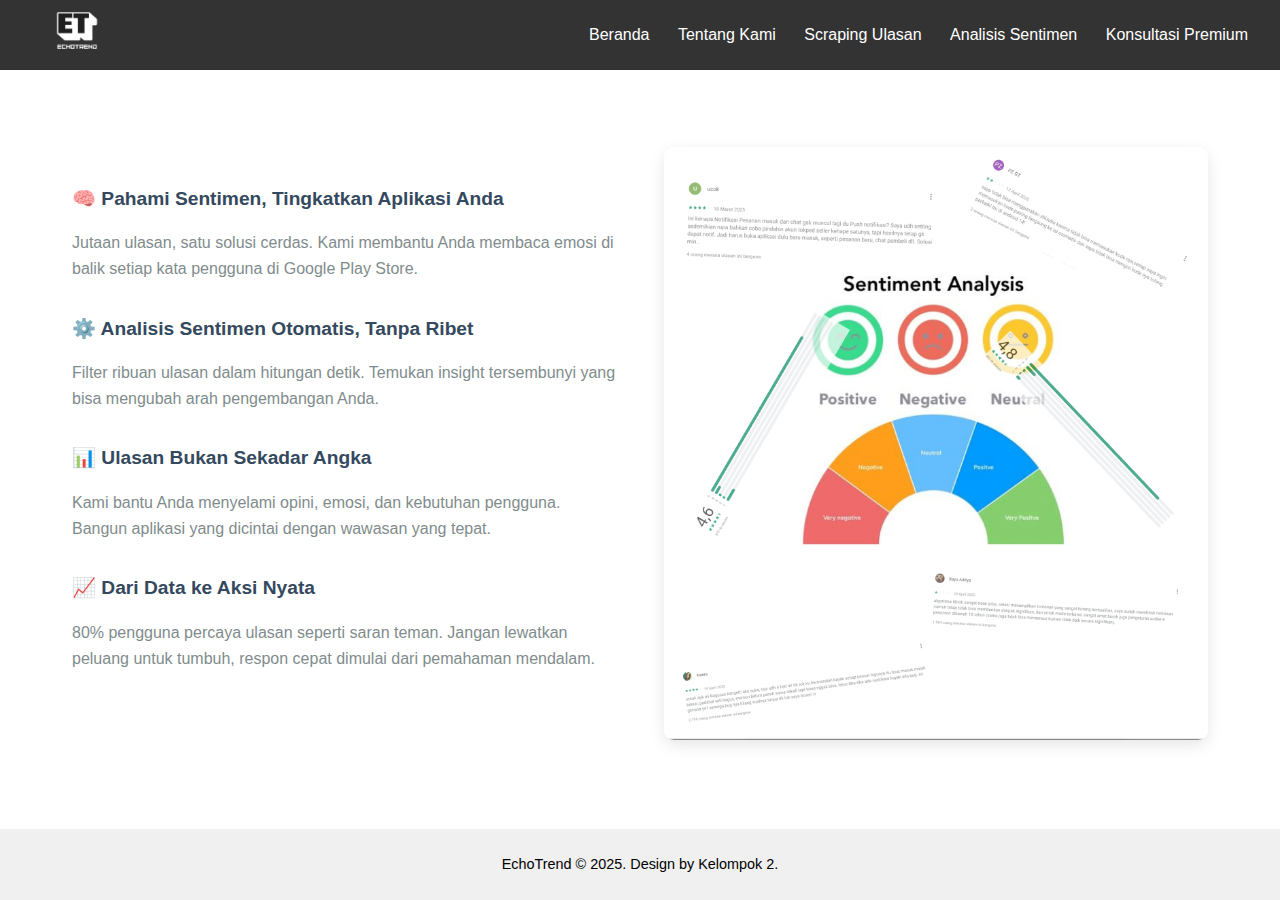
<file: index.html>
<!DOCTYPE html>
<html lang="id">
<head>
  <meta charset="UTF-8" />
  <meta name="viewport" content="width=device-width, initial-scale=1.0" />
  <title>EchoTrend - Beranda</title>
  <link rel="stylesheet" href="style.css" />
  <link rel="icon" type="image/png" href="img/favicon.png" />
</head>
<body>
  <header style="position: fixed; top: 0; left: 0; width: 100%; z-index: 999;">
    <div class="logo">
        <img src="img/logo.png" alt="Logo EchoTrend" />
      </div>
      <div class="menu-toggle" id="menu-toggle">☰</div>
      <nav id="nav-menu">
      <a href="index.html">Beranda</a>
      <a href="tentang.html">Tentang Kami</a>
      <a href="https://scrapingulasan.streamlit.app/"target="_blank">Scraping Ulasan</a>
      <a href="https://ahmadnaufal.shinyapps.io/analisissentimen/"target="_blank">Analisis Sentimen</a>
      <a href="https://wa.me/6287810115676?text=Halo%20EchoTrend%2C%20saya%20tertarik%20dengan%20layanan%20Konsultasi%20Premium.%20Bisa%20jelaskan%20lebih%20lanjut%3F"target="_blank">Konsultasi Premium</a>
    </nav>
  </header>
  <main class="container" style="padding-top: 90px;">
    <section class="left">
      <div class="feature">
        <h3>🧠 Pahami Sentimen, Tingkatkan Aplikasi Anda</h3>
        <p>Jutaan ulasan, satu solusi cerdas. Kami membantu Anda membaca emosi di balik setiap kata pengguna di Google Play Store.</p>
      </div>
      <div class="feature">
        <h3>⚙️ Analisis Sentimen Otomatis, Tanpa Ribet</h3>
        <p>Filter ribuan ulasan dalam hitungan detik. Temukan insight tersembunyi yang bisa mengubah arah pengembangan Anda.</p>
      </div>
      <div class="feature">
        <h3>📊 Ulasan Bukan Sekadar Angka</h3>
        <p>Kami bantu Anda menyelami opini, emosi, dan kebutuhan pengguna. Bangun aplikasi yang dicintai dengan wawasan yang tepat.</p>
      </div>
      <div class="feature">
        <h3>📈 Dari Data ke Aksi Nyata</h3>
        <p>80% pengguna percaya ulasan seperti saran teman. Jangan lewatkan peluang untuk tumbuh, respon cepat dimulai dari pemahaman mendalam.</p>
      </div>
    </section>
    <section class="right">
      <img src="/img/contoh.png" alt="Tampilan analisis sentimen" />
    </section>
  </main>
  <footer>
    EchoTrend © 2025. Design by Kelompok 2.
  </footer>
  <script>
    const toggle = document.getElementById('menu-toggle');
    const nav = document.getElementById('nav-menu');
  
    toggle.addEventListener('click', () => {
      nav.classList.toggle('active');
    });
  </script>  
</body>
</html>
</file>
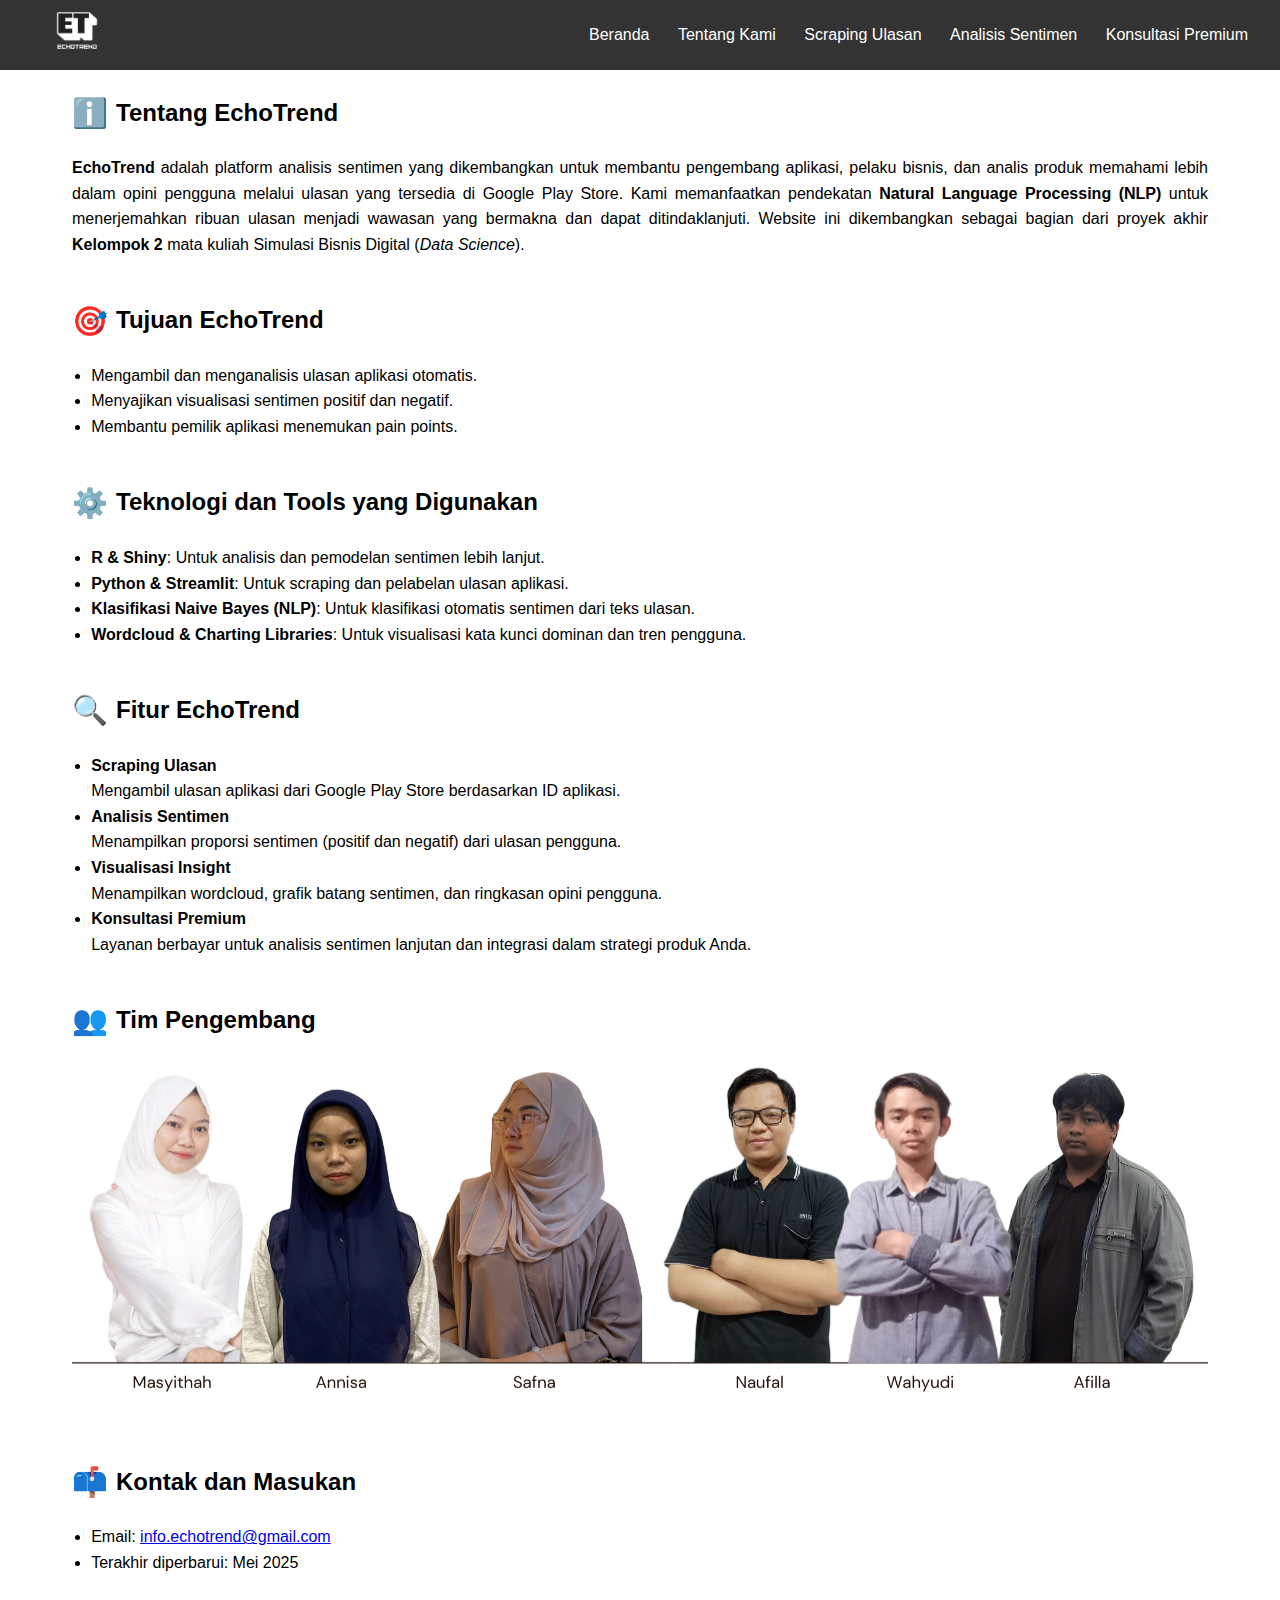
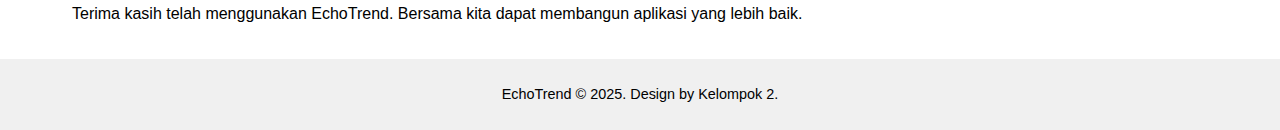
<file: tentang.html>
<!DOCTYPE html>
<html lang="id">
<head>
  <meta charset="UTF-8" />
  <meta name="viewport" content="width=device-width, initial-scale=1.0" />
  <title>EchoTrend - Tentang Kami</title>
  <link rel="stylesheet" href="style.css" />
  <link rel="icon" type="image/png" href="img/favicon.png" />
  <style>
    /* Format teks */
    p, li {
      text-align: justify;
      line-height: 1.6;
    }

    ul {
      padding-left: 1.2rem;
    }

    li {
      vertical-align: top;
    }

    /* Heading dengan ikon (emoji) */
    h2 {
      display: flex;
      align-items: center;
      gap: 0.5rem;
      margin-top: 2.5rem;     /* jarak atas sub bab */
      margin-bottom: 1.2rem;  /* jarak bawah sub bab */
    }

    h2::before {
      content: attr(data-icon);
      font-size: 1.2em;
    }

    /* Jarak gambar dari elemen lain */
    img {
      margin-bottom: 1.5rem;
    }
  </style>
</head>
<body>
  <header style="position: fixed; top: 0; left: 0; width: 100%; z-index: 999;">
    <div class="logo">
        <img src="img/logo.png" alt="Logo EchoTrend" style="margin-top: 24px;" />
      </div>      
    <div class="menu-toggle" id="menu-toggle">☰</div>
    <nav id="nav-menu">
      <a href="index.html">Beranda</a>
      <a href="tentang.html">Tentang Kami</a>
      <a href="https://scrapingulasan.streamlit.app/" target="_blank">Scraping Ulasan</a>
      <a href="https://ahmadnaufal.shinyapps.io/analisissentimen/" target="_blank">Analisis Sentimen</a>
      <a href="https://wa.me/6287810115676?text=Halo%20EchoTrend%2C%20saya%20tertarik%20dengan%20layanan%20Konsultasi%20Premium.%20Bisa%20jelaskan%20lebih%20lanjut%3F" target="_blank">Konsultasi Premium</a>
    </nav>
  </header>

  <main class="container" style="padding-top: 50px;">
    <div class="left">
      <h2 data-icon="ℹ️">Tentang EchoTrend</h2>
      <p><strong>EchoTrend</strong> adalah platform analisis sentimen yang dikembangkan untuk membantu pengembang aplikasi, pelaku bisnis, dan analis produk memahami lebih dalam opini pengguna melalui ulasan yang tersedia di Google Play Store. Kami memanfaatkan pendekatan <strong>Natural Language Processing (NLP)</strong> untuk menerjemahkan ribuan ulasan menjadi wawasan yang bermakna dan dapat ditindaklanjuti. Website ini dikembangkan sebagai bagian dari proyek akhir <strong>Kelompok 2</strong> mata kuliah Simulasi Bisnis Digital (<i>Data Science</i>).</p>

      <h2 data-icon="🎯">Tujuan EchoTrend</h2>
      <ul>
        <li>Mengambil dan menganalisis ulasan aplikasi otomatis.</li>
        <li>Menyajikan visualisasi sentimen positif dan negatif.</li>
        <li>Membantu pemilik aplikasi menemukan pain points.</li>
      </ul>

      <h2 data-icon="⚙️">Teknologi dan Tools yang Digunakan</h2>
      <ul>
        <li><strong>R & Shiny</strong>: Untuk analisis dan pemodelan sentimen lebih lanjut.</li>
        <li><strong>Python & Streamlit</strong>: Untuk scraping dan pelabelan ulasan aplikasi.</li>
        <li><strong>Klasifikasi Naive Bayes (NLP)</strong>: Untuk klasifikasi otomatis sentimen dari teks ulasan.</li>
        <li><strong>Wordcloud & Charting Libraries</strong>: Untuk visualisasi kata kunci dominan dan tren pengguna.</li>
      </ul>

      <h2 data-icon="🔍">Fitur EchoTrend</h2>
      <ul>
        <li><strong>Scraping Ulasan</strong><br>
          Mengambil ulasan aplikasi dari Google Play Store berdasarkan ID aplikasi.
        </li>
        <li><strong>Analisis Sentimen</strong><br>
          Menampilkan proporsi sentimen (positif dan negatif) dari ulasan pengguna.
        </li>
        <li><strong>Visualisasi Insight</strong><br>
          Menampilkan wordcloud, grafik batang sentimen, dan ringkasan opini pengguna.
        </li>
        <li><strong>Konsultasi Premium</strong><br>
          Layanan berbayar untuk analisis sentimen lanjutan dan integrasi dalam strategi produk Anda.
        </li>
      </ul>

      <h2 data-icon="👥">Tim Pengembang</h2>
      <img src="img/kami.png" style="max-width: 100%; height: auto;" alt="Tim EchoTrend" />

      <h2 data-icon="📫">Kontak dan Masukan</h2>
      <ul>
        <li>Email: <a href="mailto:info.echotrend@gmail.com">info.echotrend@gmail.com</a></li>
        <li>Terakhir diperbarui: Mei 2025</li>
      </ul>

      <p><br>Terima kasih telah menggunakan EchoTrend. Bersama kita dapat membangun aplikasi yang lebih baik.</p>
    </div>
  </main>

  <footer>
    EchoTrend © 2025. Design by Kelompok 2.
  </footer>

  <script>
    const toggle = document.getElementById('menu-toggle');
    const nav = document.getElementById('nav-menu');
    toggle.addEventListener('click', () => {
      nav.classList.toggle('active');
    });
  </script>
</body>
</html>
</file>
<file: style.css>
* {
    margin: 0;
    padding: 0;
    box-sizing: border-box;
  }
  
  body {
    font-family: Arial, sans-serif;
    line-height: 1.6;
    display: flex;
    flex-direction: column;
    min-height: 100vh;
  }
  
  header {
    background-color: #111;
    color: #fff;
    display: flex;
    justify-content: space-between;
    align-items: center;
    padding: 1rem 2rem;
    height: 70px;
    transition: all 0.3s ease;
  }
  
  header:hover {
    background-color: #333;
  }
  
  .logo img {
    width: 90px;
    height: auto;
    transition: transform 0.3s ease;
  }
  
  .logo img:hover {
    transform: scale(1.1);
  }
  
  nav a {
    color: #fff;
    margin-left: 1.5rem;
    text-decoration: none;
    font-size: 1rem;
  }
  
  nav a:hover {
    text-decoration: underline;
  }
  
  .container {
    display: flex;
    gap: 3rem;
    flex: 1;
    padding: 2rem;
    max-width: 1200px;
    margin: auto;
    align-items: center;
  }
  
  .left {
    flex: 1;
    display: flex;
    flex-direction: column;
    justify-content: center;
  }
  
  .feature {
    margin-bottom: 2rem;
    transition: all 0.3s ease;
  }
  
  .feature h3 {
    margin-bottom: 1rem;
    font-size: 1.2rem;
    font-weight: bold;
    color: #34495e;
  }
  
  .feature p {
    color: #7f8c8d;
  }
  
  .feature:hover {
    transform: translateY(-5px);
  }
  
  .right {
    flex: 1;
    display: flex;
    justify-content: center;
    align-items: center;
  }
  
  .right img {
    max-width: 100%;
    height: auto;
    border-radius: 10px;
    box-shadow: 0 5px 15px rgba(0, 0, 0, 0.1);
  }
  
  footer {
    background-color: #f0f0f0;
    text-align: center;
    padding: 1.5rem;
    font-size: 0.9rem;
    margin-top: auto;
  }
  
  footer p {
    color: #34495e;
  }
  
  .menu-toggle {
    display: none;
    font-size: 2rem;
    color: white;
    cursor: pointer;
  }
  
  /* Responsive layout */
  @media (max-width: 768px) {
    .container {
      flex-direction: column-reverse;
      padding: 1rem;
      margin-top: 30px;
    }
  
    .left, .right {
      width: 90%;
      flex: unset;
    }
  
    .right {
      display: flex;
      justify-content: center;
      margin-top: 1rem;
    }
  
    .right img {
      width: 100%;
      height: auto;
    }
  
    .menu-toggle {
      display: block;
    }
  
    nav {
      display: none;
      flex-direction: column;
      background-color: #111;
      width: 100%;
      position: absolute;
      top: 70px;
      left: 0;
      z-index: 999;
      padding-bottom: 1rem;
    }
  
    nav.active {
      display: flex;
    }
  
    nav a {
      margin: 1rem 0;
      padding: 0.5rem 1rem;
    }
  }
</file>
